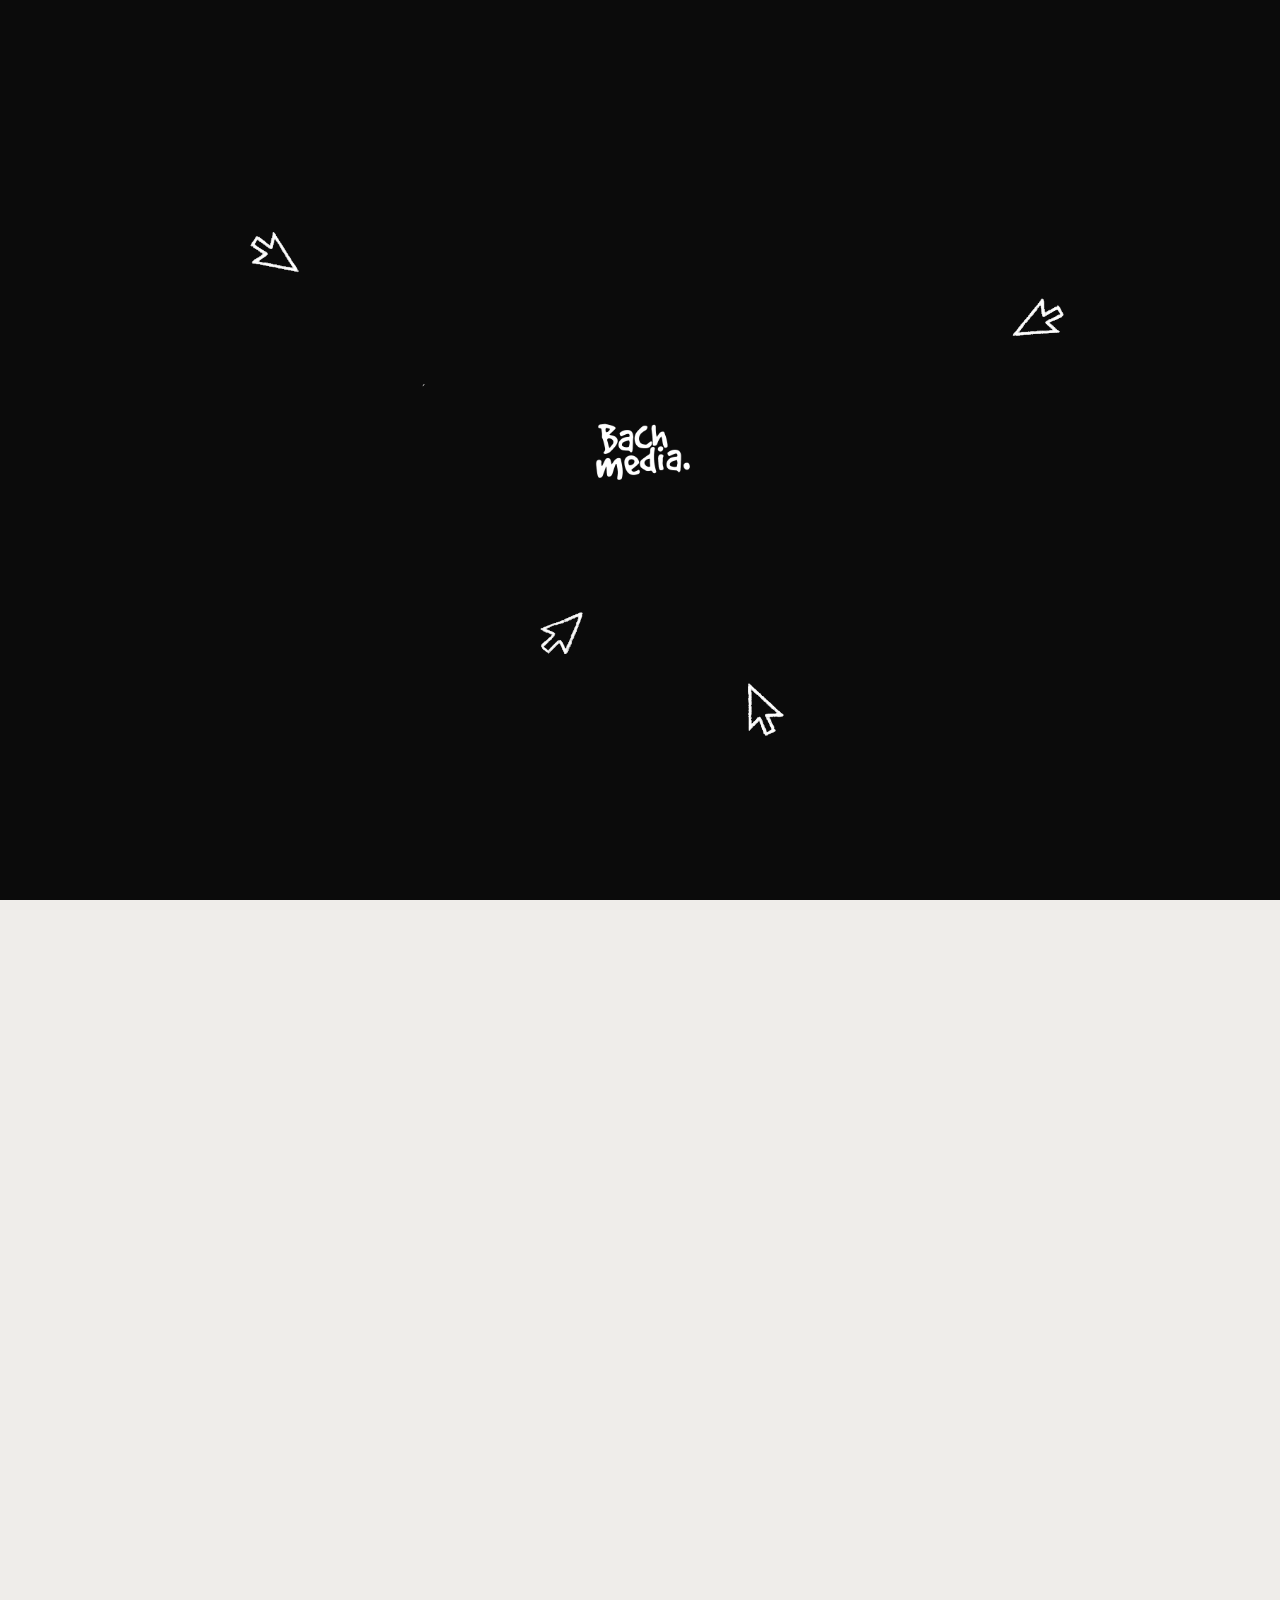
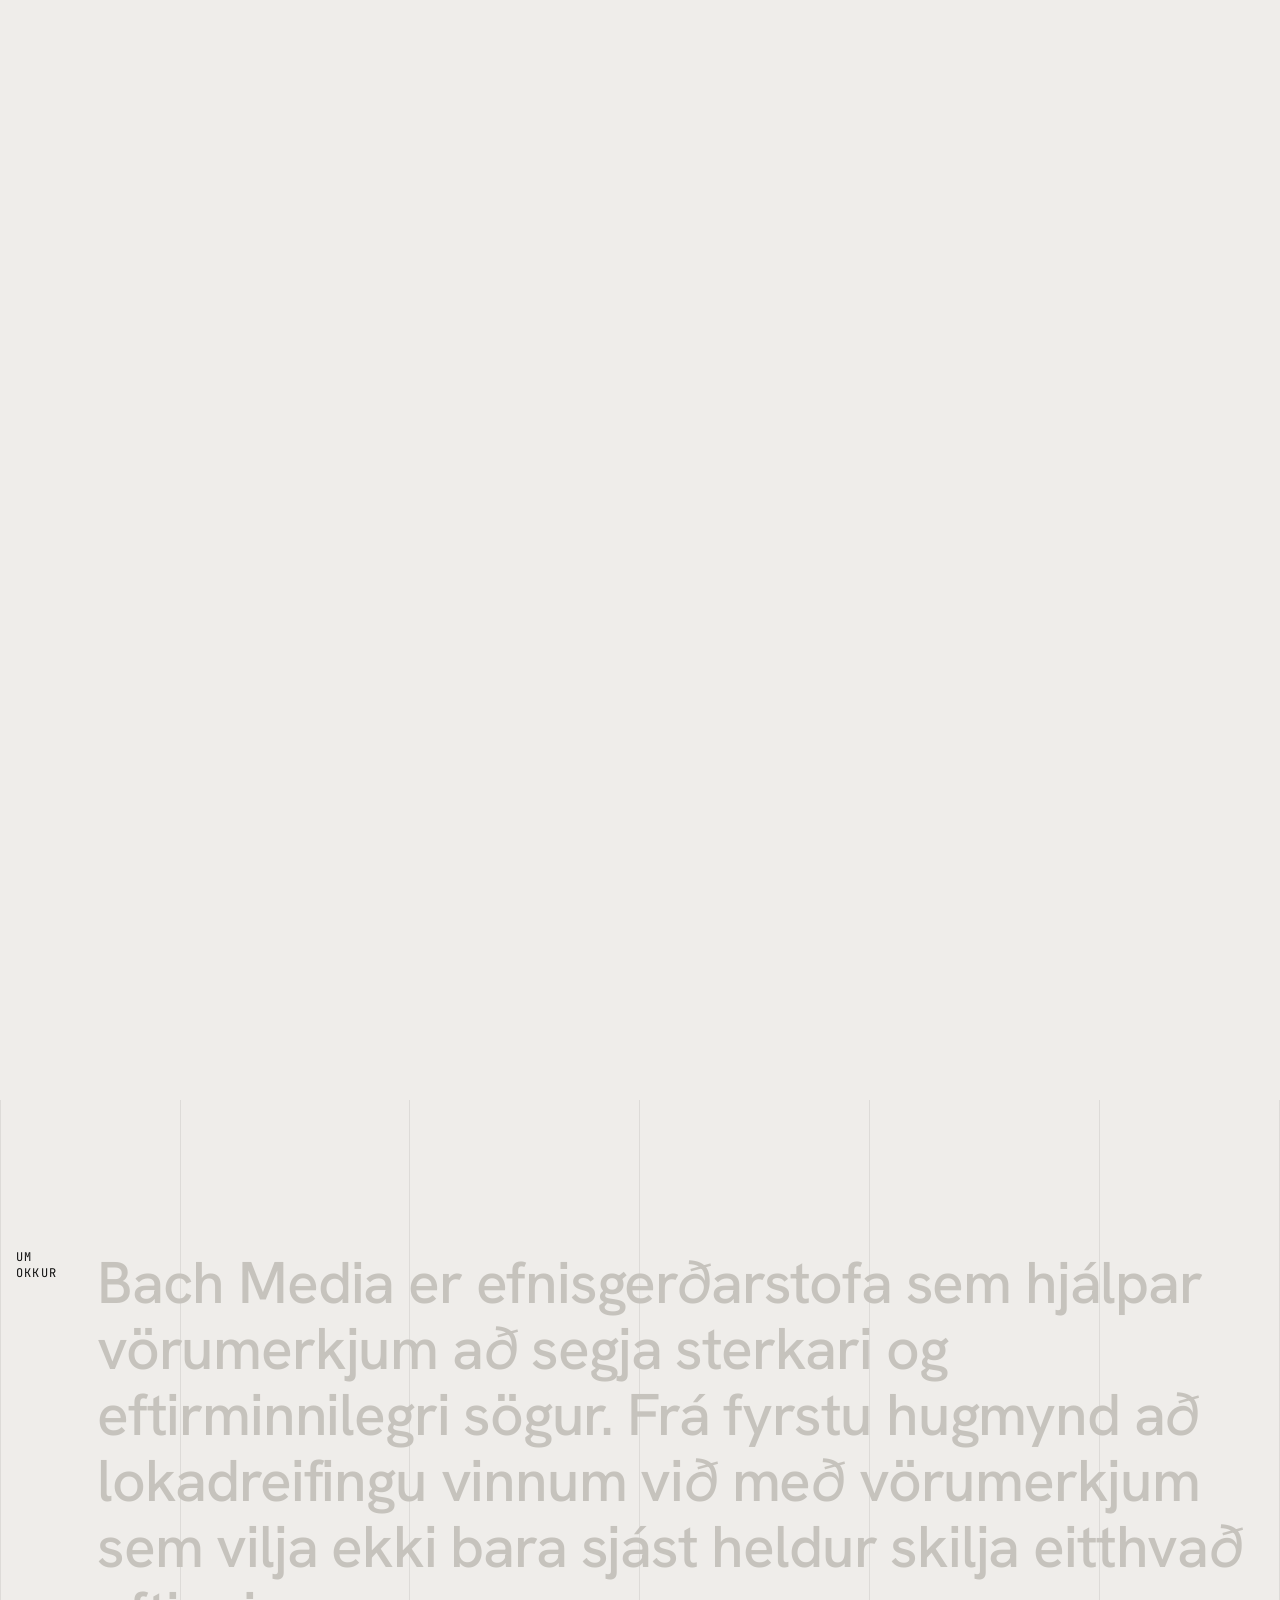
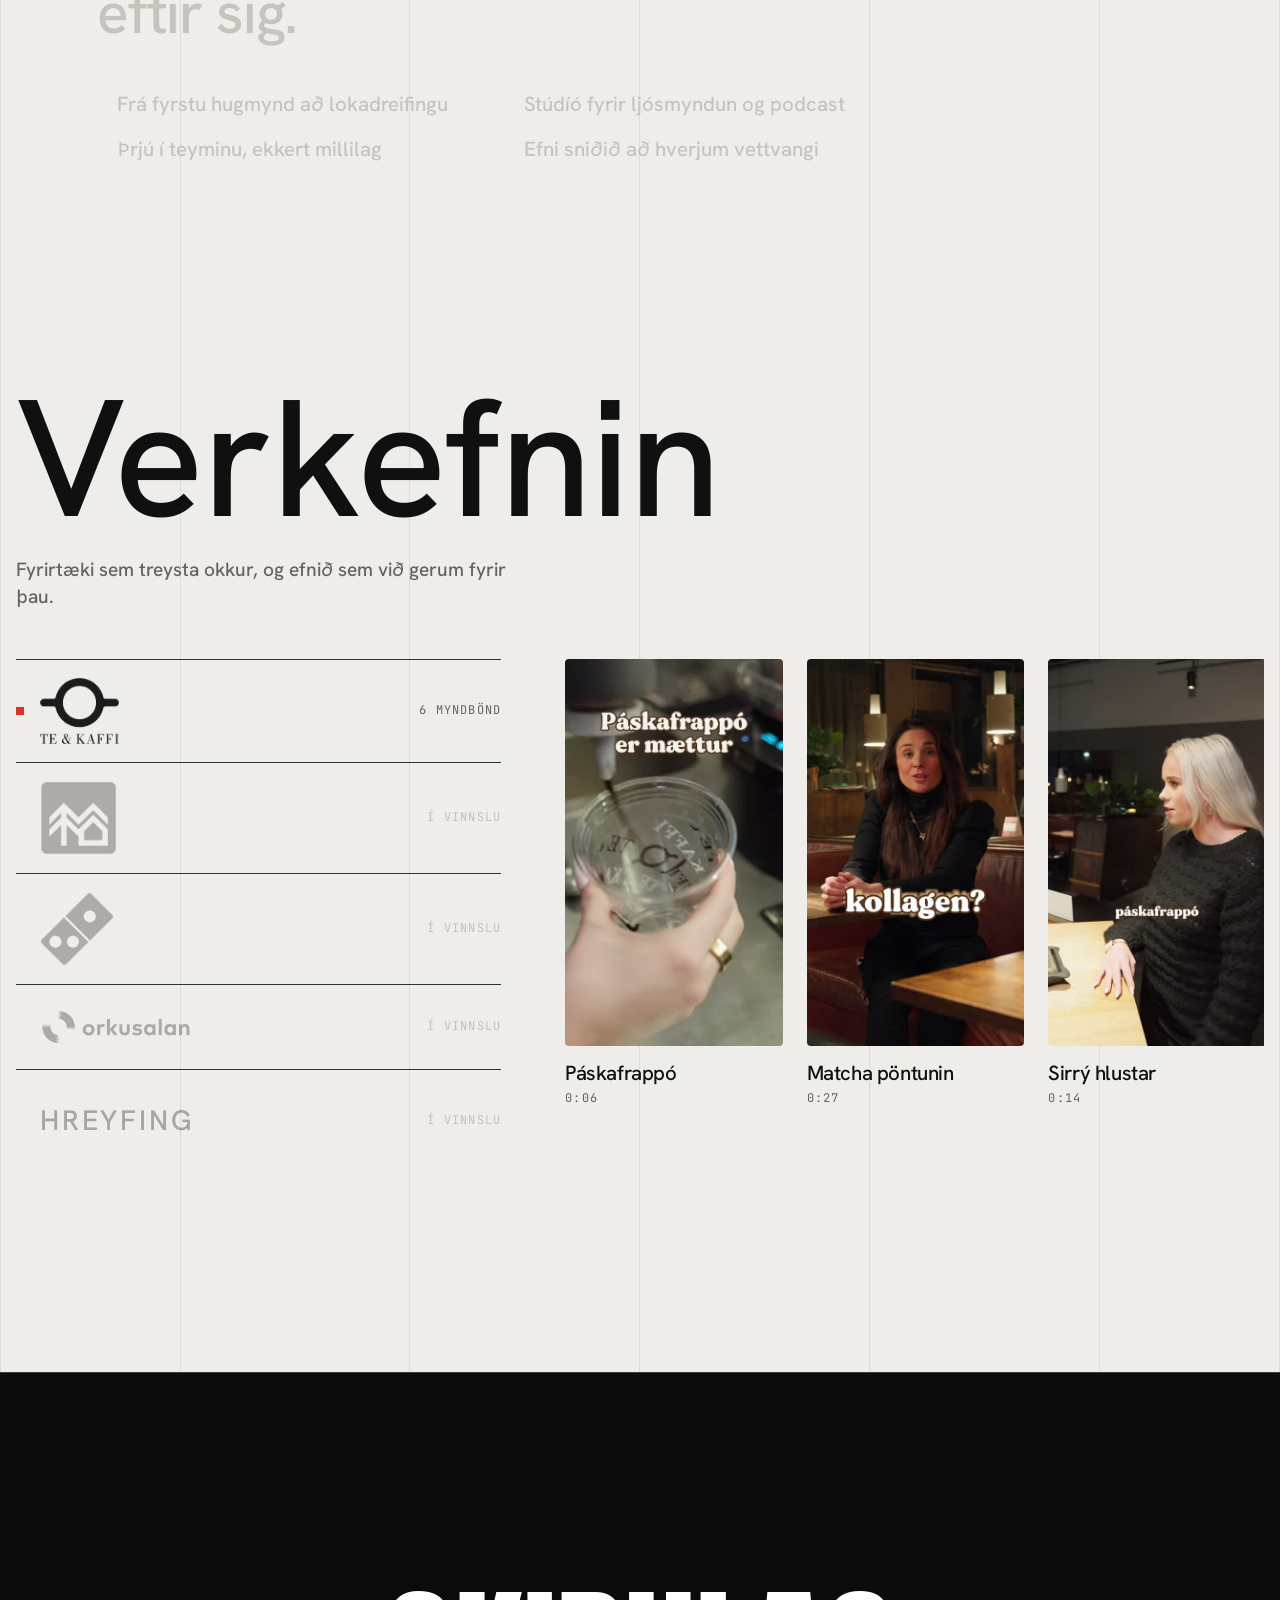
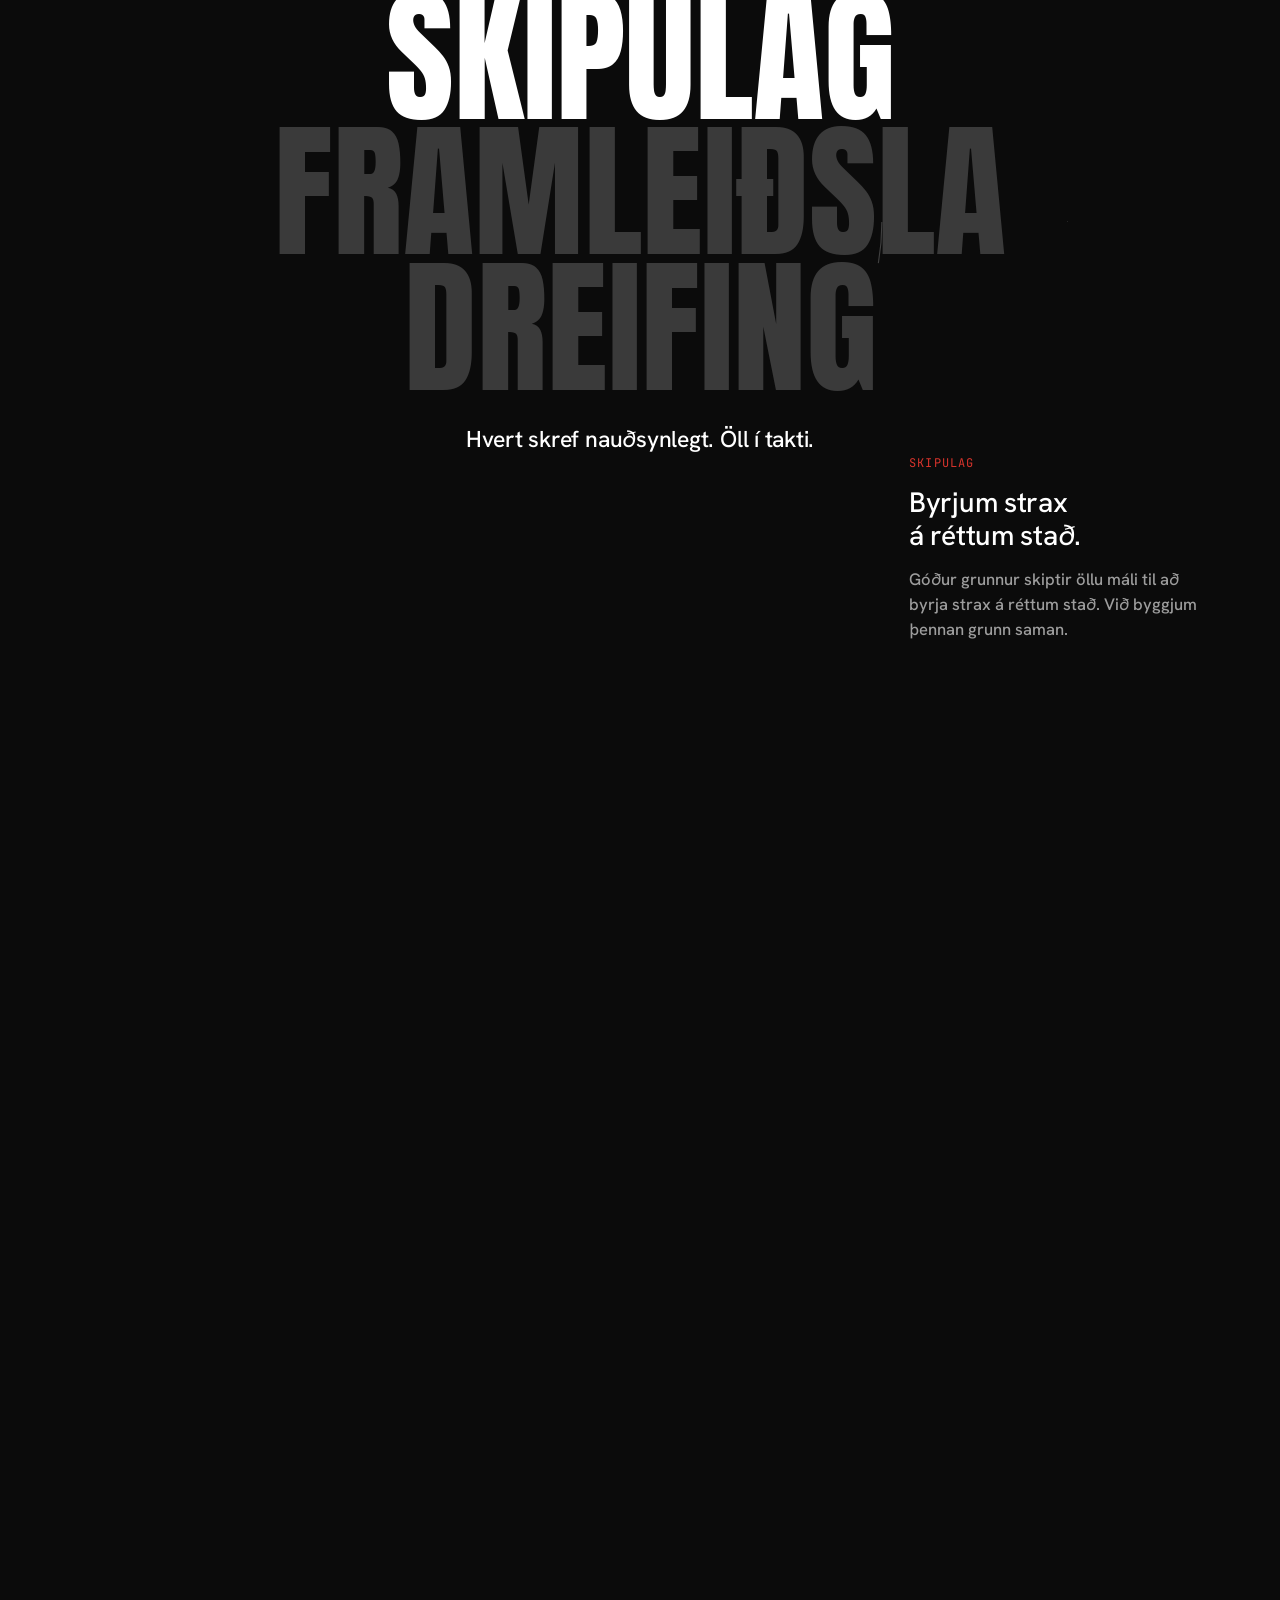
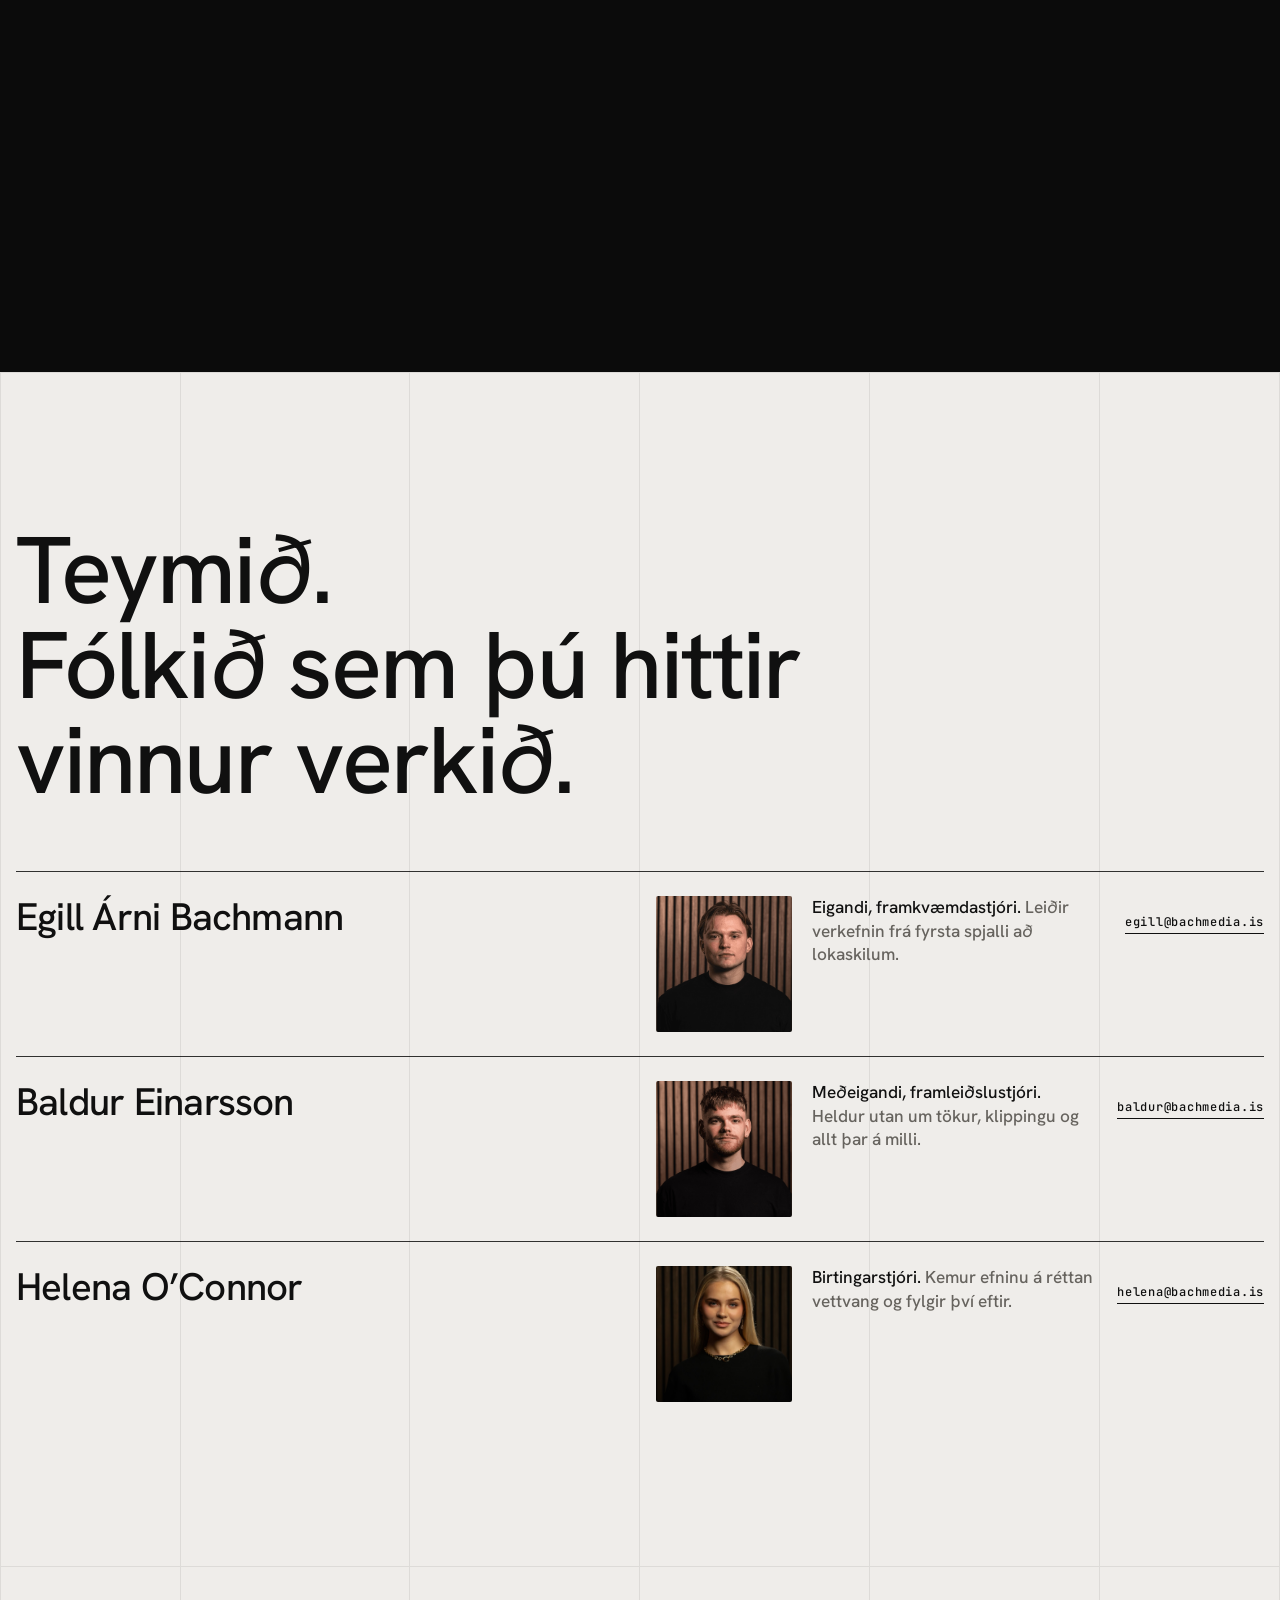
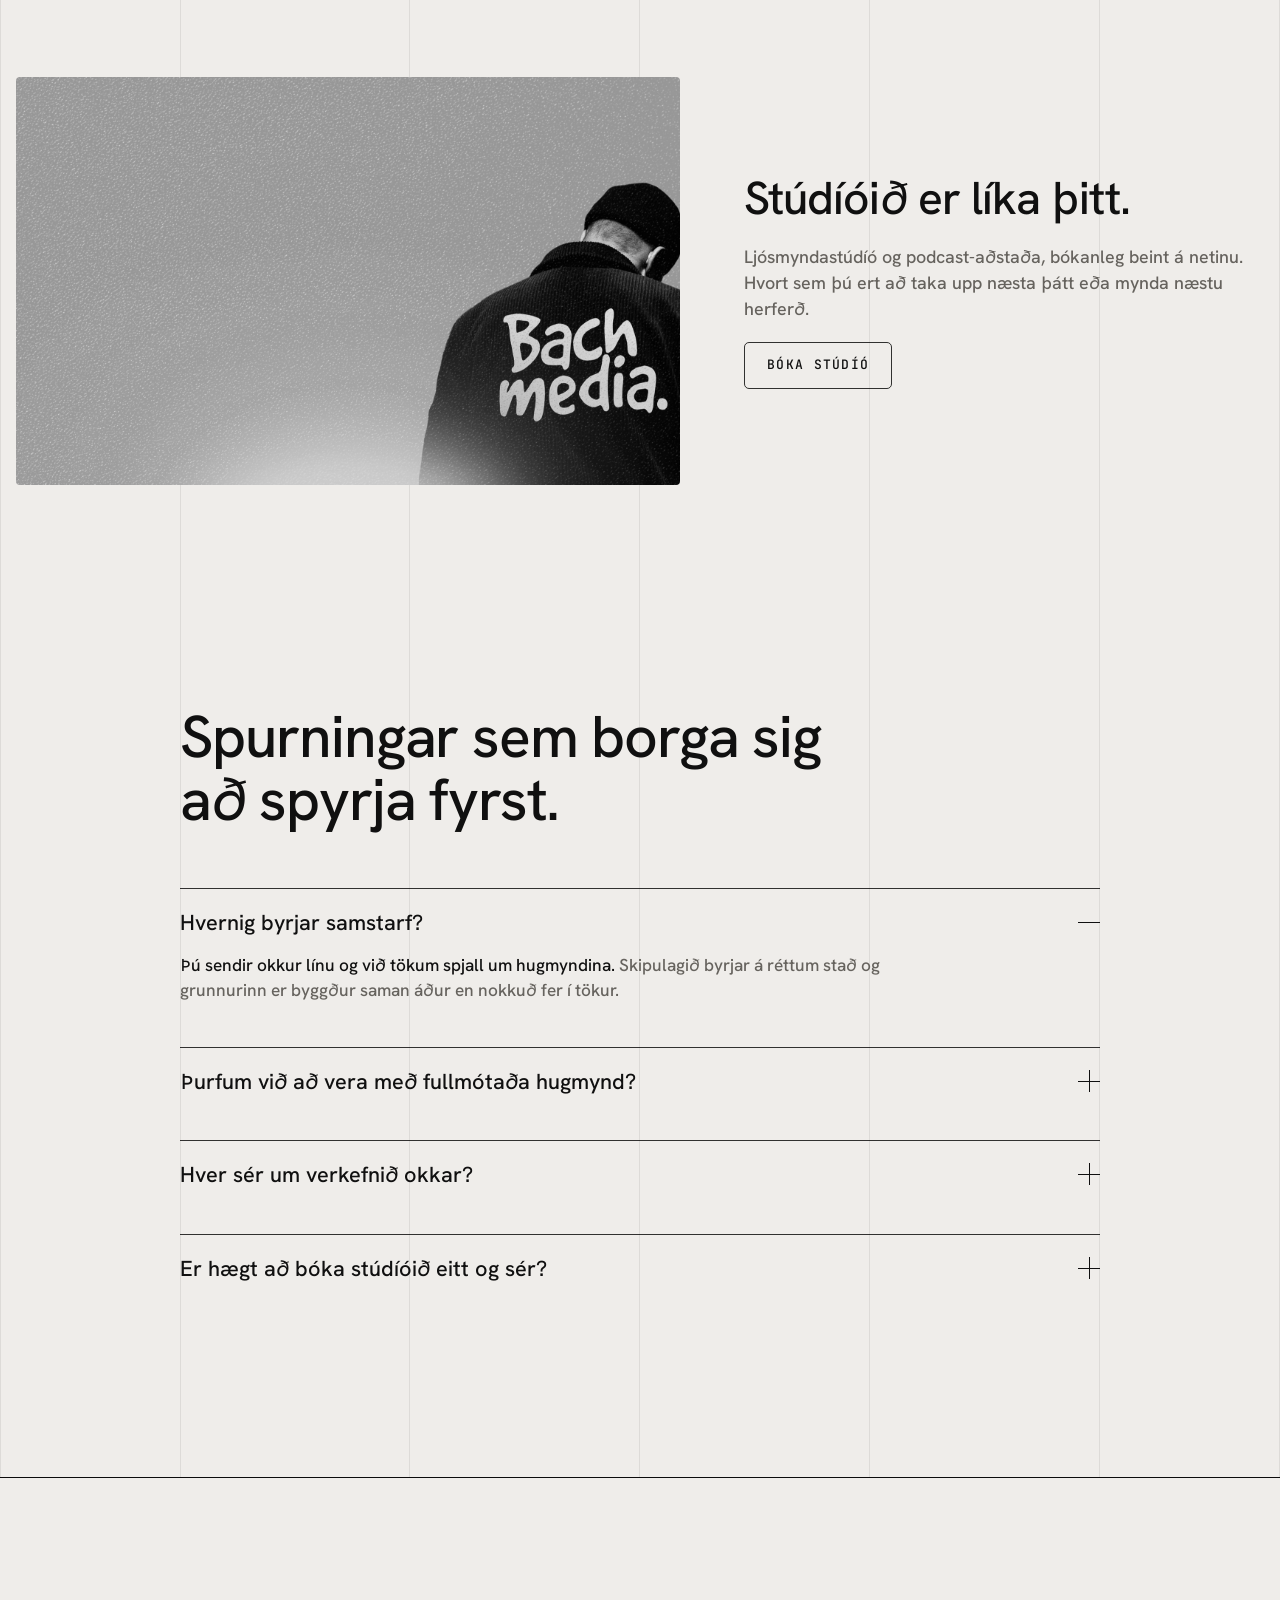
<file: index.html>
<!doctype html>
<html lang="is">
<head>
<meta charset="utf-8">
<meta name="viewport" content="width=device-width, initial-scale=1, viewport-fit=cover">
<title>Bach Media, efnisgerðarstofa</title>
<meta name="description" content="Bach Media er efnisgerðarstofa sem hjálpar vörumerkjum að segja sterkari og eftirminnilegri sögur. Skipulag, myndbandsframleiðsla og dreifing.">
<meta name="robots" content="noindex">
<meta name="theme-color" content="#0B0B0B">
<link rel="canonical" href="https://sindrimar02.github.io/bachmedia-preview/">

<!-- icons: the bare wordmark is white-on-transparent and vanishes in light UI,
     so every icon is the mark on brand black -->
<link rel="icon" type="image/png" sizes="32x32" href="assets/favicon-32.png">
<link rel="icon" type="image/png" sizes="512x512" href="assets/icon-512.png">
<link rel="apple-touch-icon" href="assets/apple-touch-icon.png">

<!-- share card: without an absolute og:image, iMessage scrapes the first image
     on the page (it was picking a client logo) -->
<meta property="og:type" content="website">
<meta property="og:site_name" content="Bach Media">
<meta property="og:locale" content="is_IS">
<meta property="og:title" content="Bach Media, efnisgerðarstofa">
<meta property="og:description" content="Myndbönd sem fær fólk til að stoppa. Skipulag, myndbandsframleiðsla og dreifing.">
<meta property="og:url" content="https://sindrimar02.github.io/bachmedia-preview/">
<meta property="og:image" content="https://sindrimar02.github.io/bachmedia-preview/assets/share.jpg">
<meta property="og:image:width" content="1200">
<meta property="og:image:height" content="630">
<meta property="og:image:alt" content="Bach Media">
<meta name="twitter:card" content="summary_large_image">
<meta name="twitter:title" content="Bach Media, efnisgerðarstofa">
<meta name="twitter:description" content="Myndbönd sem fær fólk til að stoppa.">
<meta name="twitter:image" content="https://sindrimar02.github.io/bachmedia-preview/assets/share.jpg">
<link rel="preload" href="fonts/hanken-grotesk-v12-latin_latin-ext-500.woff2" as="font" type="font/woff2" crossorigin>
<link rel="preload" href="fonts/anton-v27-latin_latin-ext-regular.woff2" as="font" type="font/woff2" crossorigin>
<link rel="preload" href="fonts/jetbrains-mono-v24-latin_latin-ext-regular.woff2" as="font" type="font/woff2" crossorigin>
<link rel="preload" href="assets/loader.gif" as="image">
<link rel="preload" href="assets/wordmark.png" as="image">
<link rel="stylesheet" href="styles.css">
</head>
<body>

<div id="cursor" aria-hidden="true"></div>

<!-- ===== GATE: their own loading screen, kept as-is (black + chalk CLIC gif
     + wordmark); click splits it open into the page ===== -->
<div id="gate" role="button" tabindex="0" aria-label="Smelltu til að opna síðuna">
  <div class="gate__half gate__half--top"></div>
  <div class="gate__half gate__half--bottom"></div>
  <div class="gate__center">
    <img class="gate__gif" src="assets/loader.gif" alt="" aria-hidden="true">
    <img class="gate__mark" src="assets/wordmark.png" alt="Bach media.">
  </div>
</div>

<!-- ===== NAV PILL ===== -->
<div id="navwrap" aria-hidden="true">
  <div id="navpill">
    <nav class="nav-desktop" aria-label="Aðalvalmynd">
      <ul class="nav-left">
        <li><a href="#verkefni" data-anchor><span class="roll"><i>VERKEFNI</i><i aria-hidden="true">VERKEFNI</i></span></a></li>
        <li><a href="#thjonustan" data-anchor><span class="roll"><i>ÞJÓNUSTAN</i><i aria-hidden="true">ÞJÓNUSTAN</i></span></a></li>
      </ul>
      <a class="nav-logo" href="#top" data-anchor aria-label="Bach Media, efst á síðu">
        <img src="assets/wordmark.png" alt="Bach media.">
      </a>
      <ul class="nav-right">
        <li><a href="#teymid" data-anchor><span class="roll"><i>TEYMIÐ</i><i aria-hidden="true">TEYMIÐ</i></span></a></li>
        <li><button type="button" id="nav-contact"><span class="roll"><i>HAFÐU SAMBAND</i><i aria-hidden="true">HAFÐU SAMBAND</i></span></button></li>
      </ul>
    </nav>
    <div class="nav-mobile">
      <div class="nav-mobile__row">
        <button type="button" id="burger" aria-label="Opna valmynd" aria-expanded="false">
          <span></span><span></span>
        </button>
        <a class="nav-logo" href="#top" data-anchor aria-label="Bach Media, efst á síðu">
          <img src="assets/wordmark.png" alt="Bach media.">
        </a>
        <button type="button" id="nav-contact-m">SAMBAND</button>
      </div>
      <div id="nav-menu">
        <ul>
          <li><a href="#manifesto" data-anchor>Um okkur</a></li>
          <li><a href="#verkefni" data-anchor>Verkefni</a></li>
          <li><a href="#thjonustan" data-anchor>Þjónustan</a></li>
          <li><a href="#teymid" data-anchor>Teymið</a></li>
          <li><a href="https://boka.bachmedia.is/" target="_blank" rel="noopener">Bóka stúdíó</a></li>
        </ul>
      </div>
    </div>
  </div>
</div>

<main id="page">

  <!-- ===== HERO: 300vh pin, headline drop, floating wordmark, corner-grow showreel ===== -->
  <section id="hero" aria-label="Bach Media">
    <div class="hero__stage">
      <div class="guides" aria-hidden="true"><div class="guides__frame"><div class="guides__cols"><i></i><i></i><i></i><i></i></div></div></div>

      <div class="hero__headline" id="hero-headline">
        <h1>Myndbönd sem fær fólk til&nbsp;að&nbsp;stoppa.</h1>
      </div>

      <div class="hero__mark" id="hero-mark" aria-hidden="true">
        <img src="assets/wordmark.png" alt="">
      </div>

      <div class="hero__copy" id="hero-copy">
        <p>Við sérhæfum okkur í framleiðslu á myndböndum og stafrænu efni fyrir fyrirtæki sem vilja sjást.</p>
        <button type="button" class="btn btn--red" id="hero-cta">HAFÐU SAMBAND</button>
      </div>

      <div class="hero__rec label-mono" id="hero-rec" aria-hidden="true">
        <i class="hero__rec-dot"></i>REC <span id="rec-time">00:00:00</span>
      </div>

      <div class="hero__reel" id="hero-reel">
        <video id="reel-preview" src="assets/reel.mp4" poster="assets/reel-poster.jpg" muted loop playsinline autoplay preload="metadata" aria-label="Sýnishorn úr efni Bach Media"></video>
      </div>
    </div>
  </section>

  <!-- mobile-only reel card (the pin is desktop-only). No play chip: the video
       plays itself. Tap enlarges, the corner button toggles sound. -->
  <section class="m-reel" aria-label="Sýnishorn">
    <div class="m-reel__card">
      <video id="m-reel-video" src="assets/reel.mp4" poster="assets/reel-poster.jpg" muted loop playsinline autoplay preload="metadata" data-lazyplay aria-label="Sýnishorn úr efni Bach Media"></video>
      <button type="button" class="m-reel__open" id="reel-open-m" aria-label="Stækka myndbandið"></button>
      <button type="button" class="sound-btn" id="m-reel-sound" aria-pressed="false" aria-label="Kveikja á hljóði">
        <!-- Tabler Icons (MIT): volume-off / volume -->
        <svg class="ico ico--off" viewBox="0 0 24 24" fill="none" stroke="currentColor" stroke-width="2" stroke-linecap="round" stroke-linejoin="round" aria-hidden="true">
          <path d="M6 15H4a1 1 0 0 1-1-1v-4a1 1 0 0 1 1-1h2l3.5-4.5a.8.8 0 0 1 1.5.5v14a.8.8 0 0 1-1.5.5L6 15"/>
          <path d="M16 10l4 4m0-4l-4 4"/>
        </svg>
        <svg class="ico ico--on" viewBox="0 0 24 24" fill="none" stroke="currentColor" stroke-width="2" stroke-linecap="round" stroke-linejoin="round" aria-hidden="true">
          <path d="M6 15H4a1 1 0 0 1-1-1v-4a1 1 0 0 1 1-1h2l3.5-4.5a.8.8 0 0 1 1.5.5v14a.8.8 0 0 1-1.5.5L6 15"/>
          <path d="M15 8a5 5 0 0 1 0 8"/>
          <path d="M17.7 5a9 9 0 0 1 0 14"/>
        </svg>
      </button>
    </div>
  </section>

  <!-- ===== MANIFESTO: scroll word-fill ===== -->
  <section id="manifesto" aria-label="Um okkur">
    <div class="guides" aria-hidden="true"><div class="guides__frame"><div class="guides__cols"><i></i><i></i><i></i><i></i></div></div></div>
    <div class="wrap manifesto__grid">
      <span class="label-mono">UM OKKUR</span>
      <div class="manifesto__body">
        <p class="wordfill" id="wordfill-about">Bach Media er efnisgerðarstofa sem hjálpar vörumerkjum að segja sterkari og eftirminnilegri sögur. Frá fyrstu hugmynd að lokadreifingu vinnum við með vörumerkjum sem vilja ekki bara sjást heldur skilja eitthvað eftir sig.</p>
        <div class="manifesto__chips">
          <ul>
            <li><i class="sq" aria-hidden="true"></i><span data-chip>Frá fyrstu hugmynd að lokadreifingu</span></li>
            <li><i class="sq" aria-hidden="true"></i><span data-chip>Þrjú í teyminu, ekkert millilag</span></li>
          </ul>
          <ul>
            <li><i class="sq" aria-hidden="true"></i><span data-chip>Stúdíó fyrir ljósmyndun og podcast</span></li>
            <li><i class="sq" aria-hidden="true"></i><span data-chip>Efni sniðið að hverjum vettvangi</span></li>
          </ul>
        </div>
      </div>
    </div>
  </section>

  <!-- ===== VERKEFNIN: company selector rows + the chosen company's videos ===== -->
  <section id="verkefni" aria-label="Verkefnin">
    <div class="guides" aria-hidden="true"><div class="guides__frame"><div class="guides__cols"><i></i><i></i><i></i><i></i></div></div></div>
    <div class="wrap">
      <h2 class="work__title">Verkefnin</h2>
      <p class="work__lede">Fyrirtæki sem treysta okkur, og efnið sem við gerum fyrir þau.</p>
      <div class="work__body">
      <ul class="wsel" id="wsel">
        <li>
          <button type="button" class="wsel__row is-active" data-client="tekaffi" aria-pressed="true">
            <i class="sq" aria-hidden="true"></i>
            <img src="assets/logo-tekaffi.png" alt="Te &amp; Kaffi" width="1468" height="900">
            <span class="label-mono">6 MYNDBÖND</span>
          </button>
        </li>
        <li>
          <button type="button" class="wsel__row" data-client="hus" aria-pressed="false">
            <i class="sq" aria-hidden="true"></i>
            <img src="assets/logo-house.png" alt="Merki viðskiptavinar" width="300" height="225">
            <span class="label-mono">Í VINNSLU</span>
          </button>
        </li>
        <li>
          <button type="button" class="wsel__row" data-client="dominos" aria-pressed="false">
            <i class="sq" aria-hidden="true"></i>
            <img src="assets/logo-dominos.png" alt="Dominos" width="300" height="225">
            <span class="label-mono">Í VINNSLU</span>
          </button>
        </li>
        <li>
          <button type="button" class="wsel__row" data-client="orkusalan" aria-pressed="false">
            <i class="sq" aria-hidden="true"></i>
            <img src="assets/logo-orkusalan.png" alt="Orkusalan" width="300" height="225">
            <span class="label-mono">Í VINNSLU</span>
          </button>
        </li>
        <li>
          <button type="button" class="wsel__row" data-client="hreyfing" aria-pressed="false">
            <i class="sq" aria-hidden="true"></i>
            <span class="wsel__text">HREYFING</span>
            <span class="label-mono">Í VINNSLU</span>
          </button>
        </li>
      </ul>

      <div class="wstrip" id="wstrip">
        <div class="wstrip__track" id="wstrip-videos">
          <article class="work__card">
            <button type="button" data-video="01" aria-label="Spila Páskafrappó">
              <video src="assets/work-01.mp4" poster="assets/work-01.jpg" muted loop playsinline autoplay preload="metadata" data-lazyplay aria-hidden="true"></video>
            </button>
            <h3>Páskafrappó</h3>
            <span class="label-mono">0:06</span>
          </article>
          <article class="work__card">
            <button type="button" data-video="02" aria-label="Spila Matcha pöntunin">
              <video src="assets/work-02.mp4" poster="assets/work-02.jpg" muted loop playsinline autoplay preload="metadata" data-lazyplay aria-hidden="true"></video>
            </button>
            <h3>Matcha pöntunin</h3>
            <span class="label-mono">0:27</span>
          </article>
          <article class="work__card">
            <button type="button" data-video="03" aria-label="Spila Sirrý hlustar">
              <video src="assets/work-03.mp4" poster="assets/work-03.jpg" muted loop playsinline autoplay preload="metadata" data-lazyplay aria-hidden="true"></video>
            </button>
            <h3>Sirrý hlustar</h3>
            <span class="label-mono">0:14</span>
          </article>
          <article class="work__card">
            <button type="button" data-video="04" aria-label="Spila Eftirrétturinn">
              <video src="assets/work-04.mp4" poster="assets/work-04.jpg" muted loop playsinline autoplay preload="metadata" data-lazyplay aria-hidden="true"></video>
            </button>
            <h3>Eftirrétturinn</h3>
            <span class="label-mono">0:25</span>
          </article>
          <article class="work__card">
            <button type="button" data-video="05" aria-label="Spila Kakó matcha">
              <video src="assets/work-05.mp4" poster="assets/work-05.jpg" muted loop playsinline autoplay preload="metadata" data-lazyplay aria-hidden="true"></video>
            </button>
            <h3>Kakó matcha</h3>
            <span class="label-mono">0:56</span>
          </article>
          <article class="work__card">
            <button type="button" data-video="06" aria-label="Spila Helena á vaktinni">
              <video src="assets/work-06.mp4" poster="assets/work-06.jpg" muted loop playsinline autoplay preload="metadata" data-lazyplay aria-hidden="true"></video>
            </button>
            <h3>Helena á vaktinni</h3>
            <span class="label-mono">0:22</span>
          </article>
        </div>
        <div class="wstrip__empty" id="wstrip-empty" hidden>
          <div class="wstrip__ghost" aria-hidden="true"></div>
          <div class="wstrip__ghost" aria-hidden="true"></div>
          <p class="label-mono">EFNIÐ ÞEIRRA BIRTIST HÉR</p>
        </div>
      </div>
      </div>
    </div>
  </section>

  <!-- ===== STAGE: 600vh black chant, their three services ===== -->
  <section id="thjonustan" aria-label="Þjónustan">
    <h2 class="sr-only">Þjónustan: skipulag, myndbandsframleiðsla og dreifing</h2>

    <!-- mobile static twin -->
    <div class="stage-m">
      <div class="stage-m__rule"></div>
      <div class="stage-m__chant">
        <span>SKIPULAG</span>
        <span>FRAMLEIÐSLA</span>
        <span>DREIFING</span>
      </div>
      <p class="stage-m__line">Hvert skref nauðsynlegt. Öll í&nbsp;takti.</p>
      <div class="stage-m__cards">
        <article>
          <span class="label-mono label-mono--red">SKIPULAG</span>
          <h3>Byrjum strax á réttum stað.</h3>
          <p>Góður grunnur skiptir öllu máli til að byrja strax á réttum stað. Við byggjum þennan grunn saman.</p>
        </article>
        <article>
          <span class="label-mono label-mono--red">MYNDBANDSFRAMLEIÐSLA</span>
          <h3>Frá handriti til skjás.</h3>
          <p>Við sjáum um allt myndbandssköpunarferlið af nákvæmni og umhyggju.</p>
        </article>
        <article>
          <span class="label-mono label-mono--red">DREIFING</span>
          <h3>Efnið á réttan vettvang.</h3>
          <p>Við ýtum efni á rétta vettvang, greinum frammistöðu og betrumbætum fyrir sýnileika.</p>
        </article>
      </div>
      <p class="stage-m__finale">Við vinnum með vörumerkjum sem vilja ekki bara sjást heldur skilja eitthvað eftir sig.</p>
    </div>

    <!-- desktop pinned stage -->
    <div class="stage-d" id="stage">
      <div class="stage__sticky">
        <div class="stage__rule" aria-hidden="true"></div>
        <svg class="stage__cross" viewBox="0 0 1440 800" preserveAspectRatio="xMidYMid slice" aria-hidden="true">
          <circle cx="720" cy="400" r="215" pathLength="1"/>
          <circle cx="720" cy="400" r="380" pathLength="1"/>
          <line x1="20" y1="400" x2="1420" y2="400" pathLength="1"/>
          <line x1="720" y1="14" x2="720" y2="786" pathLength="1"/>
        </svg>
        <div class="stage__chant" id="chant" aria-hidden="true">
          <span data-word="0">SKIPULAG</span>
          <span data-word="1">FRAMLEIÐSLA</span>
          <span data-word="2">DREIFING</span>
          <p class="stage__tag" id="chant-tag">Hvert skref nauðsynlegt. Öll í&nbsp;takti.</p>
        </div>
        <article class="stage__card" data-card="0">
          <span class="label-mono label-mono--red">SKIPULAG</span>
          <h3>Byrjum strax á réttum stað.</h3>
          <p>Góður grunnur skiptir öllu máli til að byrja strax á réttum stað. Við byggjum þennan grunn saman.</p>
        </article>
        <article class="stage__card stage__card--left" data-card="1">
          <span class="label-mono label-mono--red">MYNDBANDSFRAMLEIÐSLA</span>
          <h3>Frá handriti til skjás.</h3>
          <p>Við sjáum um allt myndbandssköpunarferlið af nákvæmni og umhyggju.</p>
        </article>
        <article class="stage__card" data-card="2">
          <span class="label-mono label-mono--red">DREIFING</span>
          <h3>Efnið á réttan vettvang.</h3>
          <p>Við ýtum efni á rétta vettvang, greinum frammistöðu og betrumbætum fyrir sýnileika.</p>
        </article>
        <div class="stage__finale" id="stage-finale">
          <p id="wordfill-finale">Við vinnum með vörumerkjum sem vilja ekki bara sjást heldur skilja eitthvað eftir sig.</p>
        </div>
      </div>
    </div>
  </section>

  <!-- ===== TEYMID: proof table with their real people ===== -->
  <section id="teymid" aria-label="Teymið">
    <div class="guides" aria-hidden="true"><div class="guides__frame"><div class="guides__cols"><i></i><i></i><i></i><i></i></div></div></div>
    <div class="wrap">
      <h2 class="proof__title">Teymið.<br>Fólkið sem þú hittir<br>vinnur verkið.</h2>
      <ul class="proof__rows">
        <li>
          <span class="proof__claim">Egill Árni Bachmann</span>
          <div class="proof__detail">
            <img src="assets/egill.jpg" alt="Egill Árni Bachmann" loading="lazy" width="136" height="136">
            <p><span>Eigandi, framkvæmdastjóri.</span> <span class="muted">Leiðir verkefnin frá fyrsta spjalli að lokaskilum.</span></p>
            <a class="proof__mail" href="mailto:egill@bachmedia.is"><span>egill@bachmedia.is</span></a>
          </div>
        </li>
        <li>
          <span class="proof__claim">Baldur Einarsson</span>
          <div class="proof__detail">
            <img src="assets/baldur.jpg" alt="Baldur Einarsson" loading="lazy" width="136" height="136">
            <p><span>Meðeigandi, framleiðslustjóri.</span> <span class="muted">Heldur utan um tökur, klippingu og allt þar á milli.</span></p>
            <a class="proof__mail" href="mailto:baldur@bachmedia.is"><span>baldur@bachmedia.is</span></a>
          </div>
        </li>
        <li>
          <span class="proof__claim">Helena O’Connor</span>
          <div class="proof__detail">
            <img src="assets/helena.jpg" alt="Helena O’Connor" loading="lazy" width="136" height="136">
            <p><span>Birtingarstjóri.</span> <span class="muted">Kemur efninu á réttan vettvang og fylgir því eftir.</span></p>
            <a class="proof__mail" href="mailto:helena@bachmedia.is"><span>helena@bachmedia.is</span></a>
          </div>
        </li>
      </ul>
    </div>
  </section>

  <!-- ===== STUDIO strip ===== -->
  <section id="studio" aria-label="Stúdíó">
    <div class="guides" aria-hidden="true"><div class="guides__frame"><div class="guides__cols"><i></i><i></i><i></i><i></i></div></div></div>
    <div class="wrap studio__grid">
      <div class="studio__media">
        <img src="assets/still.jpg" alt="Bach Media, svarthvít mynd af jakka með merki stofunnar" loading="lazy">
      </div>
      <div class="studio__body">
        <h2>Stúdíóið er líka þitt.</h2>
        <p>Ljósmyndastúdíó og podcast-aðstaða, bókanleg beint á netinu. Hvort sem þú ert að taka upp næsta þátt eða mynda næstu herferð.</p>
        <a class="btn btn--ghost" href="https://boka.bachmedia.is/" target="_blank" rel="noopener">BÓKA STÚDÍÓ</a>
      </div>
    </div>
  </section>

  <!-- ===== FAQ ===== -->
  <section id="faq" aria-label="Spurningar">
    <div class="guides" aria-hidden="true"><div class="guides__frame"><div class="guides__cols"><i></i><i></i><i></i><i></i></div></div></div>
    <div class="wrap faq__wrap">
      <h2>Spurningar sem borga sig<br>að spyrja fyrst.</h2>
      <ul class="faq__list">
        <li>
          <button type="button" class="faq__q" aria-expanded="true">
            <h3>Hvernig byrjar samstarf?</h3>
            <span class="faq__icon" aria-hidden="true"></span>
          </button>
          <div class="faq__a" hidden>
            <p><span>Þú sendir okkur línu og við tökum spjall um hugmyndina.</span> <span class="muted">Skipulagið byrjar á réttum stað og grunnurinn er byggður saman áður en nokkuð fer í tökur.</span></p>
          </div>
        </li>
        <li>
          <button type="button" class="faq__q" aria-expanded="false">
            <h3>Þurfum við að vera með fullmótaða hugmynd?</h3>
            <span class="faq__icon" aria-hidden="true"></span>
          </button>
          <div class="faq__a" hidden>
            <p><span>Nei, hugmynd á frumstigi er fínn upphafspunktur.</span> <span class="muted">Við vinnum ferlið með ykkur, frá fyrstu hugmynd að lokadreifingu.</span></p>
          </div>
        </li>
        <li>
          <button type="button" class="faq__q" aria-expanded="false">
            <h3>Hver sér um verkefnið okkar?</h3>
            <span class="faq__icon" aria-hidden="true"></span>
          </button>
          <div class="faq__a" hidden>
            <p><span>Fólkið sem þú hittir er fólkið sem vinnur verkið.</span> <span class="muted">Egill, Baldur og Helena, ekkert millilag og engin yfirfærsla á annað teymi.</span></p>
          </div>
        </li>
        <li>
          <button type="button" class="faq__q" aria-expanded="false">
            <h3>Er hægt að bóka stúdíóið eitt og sér?</h3>
            <span class="faq__icon" aria-hidden="true"></span>
          </button>
          <div class="faq__a" hidden>
            <p><span>Já.</span> <span class="muted">Ljósmyndastúdíóið og podcast-aðstaðan eru bókanleg beint á boka.bachmedia.is.</span></p>
          </div>
        </li>
      </ul>
    </div>
  </section>

</main>

<!-- ===== FOOTER: black fixed reveal ===== -->
<footer id="contact" aria-label="Hafðu samband">
  <div class="wrap footer__top">
    <img class="footer__mark-sm" src="assets/wordmark.png" alt="" aria-hidden="true">
    <div class="footer__body">
      <h2>Vertu eftirminnileg.</h2>
      <p>Hvort sem þú ert að bóka stúdíó, taka upp podcast eða skipuleggja næstu herferð, þá er næsta skref að senda okkur línu.</p>
      <button type="button" class="btn btn--red" id="footer-cta">HAFÐU SAMBAND</button>
    </div>
  </div>
  <div class="footer__giant">
    <img src="assets/wordmark.png" alt="Bach media.">
  </div>
  <div class="wrap footer__legal">
    <span class="label-mono">© 2026 Bach Media · Bachmedia@bachmedia.is</span>
    <span class="label-mono footer__proto">Frumgerð, hönnunartillaga SNDR</span>
  </div>
</footer>

<!-- ===== CONTACT MODAL ===== -->
<div id="contact-modal" role="dialog" aria-modal="true" aria-label="Hafðu samband" hidden>
  <button type="button" class="modal-close" id="contact-close" aria-label="Loka">
    <svg width="20" height="20" viewBox="0 0 20 20" fill="none" aria-hidden="true"><path d="M1.5 1.5L18.5 18.5M18.5 1.5L1.5 18.5" stroke="currentColor" stroke-width="1.5" stroke-linecap="round"/></svg>
  </button>
  <div class="cmodal__scroll">
    <div class="wrap cmodal__inner">
      <div class="cmodal__head">
        <img src="assets/wordmark.png" alt="" aria-hidden="true" class="cmodal__mark">
        <h2>Segðu okkur frá verkefninu.</h2>
      </div>
      <form id="contact-form">
        <div class="cmodal__grid">
          <div class="field">
            <label for="f-name">Nafn*</label>
            <input id="f-name" name="name" type="text" placeholder="Nafn" required autocomplete="name">
          </div>
          <div class="field">
            <label for="f-email">Vefpóstur*</label>
            <input id="f-email" name="email" type="email" placeholder="netfang@fyrirtaeki.is" required autocomplete="email">
          </div>
          <div class="field">
            <label for="f-phone">Símanúmer</label>
            <input id="f-phone" name="phone" type="tel" placeholder="Símanúmer" autocomplete="tel">
          </div>
          <div class="field">
            <label for="f-service">Hvernig getum við hjálpað?*</label>
            <select id="f-service" name="service" required>
              <option value="" disabled selected>Veldu þjónustu</option>
              <option>Myndbandsframleiðsla</option>
              <option>Ljósmyndastúdíó</option>
              <option>Podcast-stúdíó</option>
              <option>Annað</option>
            </select>
          </div>
          <div class="field field--full">
            <label for="f-msg">Segðu okkur frá verkefninu*</label>
            <textarea id="f-msg" name="message" rows="7" placeholder="Skrifaðu nokkrar línur…" required></textarea>
          </div>
        </div>
        <p class="cmodal__note muted">Þegar þú sendir opnast tölvupóstur á Bachmedia@bachmedia.is með upplýsingunum útfylltum.</p>
        <div class="cmodal__actions">
          <button type="submit" class="btn btn--red">SENDA</button>
        </div>
      </form>
    </div>
  </div>
</div>

<!-- ===== SHOWREEL MODAL ===== -->
<div id="reel-modal" role="dialog" aria-modal="true" aria-label="Sýnishorn" hidden>
  <button type="button" class="modal-close modal-close--light" id="reel-close" aria-label="Loka">
    <svg width="20" height="20" viewBox="0 0 20 20" fill="none" aria-hidden="true"><path d="M1.5 1.5L18.5 18.5M18.5 1.5L1.5 18.5" stroke="currentColor" stroke-width="1.5" stroke-linecap="round"/></svg>
  </button>
  <div class="reel-modal__panel">
    <video id="reel-full" src="assets/reel.mp4" controls playsinline preload="none"></video>
  </div>
</div>

<script src="app.js"></script>
</body>
</html>
</file>
<file: styles.css>
/* ==========================================================================
   Bach Media, efnisgerðarstofa. Brikken-system transplant, Bach tokens.
   Paper #EFEDEA · ink #101010 · REC red #D8342C · chalk loader kept verbatim.
   Type: Hanken Grotesk 500 only (size = hierarchy) · JetBrains Mono labels ·
   Anton for the chant.
   ========================================================================== */

@font-face{
  font-family:"Hanken Grotesk";
  src:url("fonts/hanken-grotesk-v12-latin_latin-ext-500.woff2") format("woff2");
  font-weight:500;font-style:normal;font-display:swap;
}
@font-face{
  font-family:"JetBrains Mono";
  src:url("fonts/jetbrains-mono-v24-latin_latin-ext-regular.woff2") format("woff2");
  font-weight:400;font-style:normal;font-display:swap;
}
@font-face{
  font-family:"JetBrains Mono";
  src:url("fonts/jetbrains-mono-v24-latin_latin-ext-500.woff2") format("woff2");
  font-weight:500;font-style:normal;font-display:swap;
}
@font-face{
  font-family:"Anton";
  src:url("fonts/anton-v27-latin_latin-ext-regular.woff2") format("woff2");
  font-weight:400;font-style:normal;font-display:swap;
}

:root{
  --paper:#EFEDEA;
  --ink:#101010;
  --black:#0B0B0B;
  --red:#D8342C;
  --red-dark:#B9251E;
  --muted:#66635E;
  --grey-word:#C6C3BD;
  --dim:#3A3A3A;
  --line:rgba(16,16,16,.08);
  --line-strong:rgba(16,16,16,.85);
  --input-border:#C9C6C0;
  --wrap:1480px;
  --measure:920px;
  --font-sans:"Hanken Grotesk",system-ui,sans-serif;
  --font-mono:"JetBrains Mono",monospace;
  --font-chant:"Anton","Arial Narrow",sans-serif;
  --ease-house:cubic-bezier(.25,.46,.45,.94);
  --ease-panel:cubic-bezier(.76,0,.24,1);
  --ease-enter:cubic-bezier(.16,1,.3,1);
}

*,*::before,*::after{box-sizing:border-box;margin:0;padding:0}
html{-webkit-text-size-adjust:100%;scroll-behavior:smooth;background-color:var(--paper)}
@media (prefers-reduced-motion:no-preference){ html.js-smooth{scroll-behavior:auto} }
body{
  background:var(--paper);
  color:var(--ink);
  font-family:var(--font-sans);
  font-weight:500;
  line-height:1.3;
  transition:background-color .6s ease;
}
body.on-black{background:var(--black)}
img,video{display:block;max-width:100%;height:auto}
button{font:inherit;color:inherit;background:none;border:0;cursor:pointer;touch-action:manipulation}
a{color:inherit;text-decoration:none}
ul{list-style:none}
h1,h2,h3{font-weight:500;text-wrap:balance}
.sr-only{position:absolute;width:1px;height:1px;overflow:hidden;clip:rect(0 0 0 0);white-space:nowrap}
.muted{color:var(--muted)}
.wrap{max-width:var(--wrap);margin-inline:auto;padding-inline:16px}
:focus-visible{outline:2px solid var(--red);outline-offset:3px}
#manifesto,#verkefni,#thjonustan,#teymid,#studio,#faq{scroll-margin-top:84px}

/* custom cursor: 8px red square (fine pointers only) */
#cursor{display:none}
@media (pointer:fine){
  body.cursor-on *{cursor:none!important}
  body.cursor-on #cursor{
    display:block;position:fixed;top:0;left:0;width:8px;height:8px;
    background:var(--red);z-index:1200;pointer-events:none;
    transition:background-color .2s ease;
  }
  body.cursor-on #cursor.is-light{background:#fff}
}

/* ===== labels / buttons ===== */
.label-mono{
  font-family:var(--font-mono);font-weight:400;font-size:12px;
  letter-spacing:.1em;text-transform:uppercase;
}
.label-mono--red{color:var(--red)}
.btn{
  display:inline-flex;align-items:center;justify-content:center;
  padding:14px 22px;border-radius:5px;
  font-family:var(--font-mono);font-weight:500;font-size:13px;letter-spacing:.1em;
  transition:background-color .2s ease,color .2s ease,border-color .2s ease,transform .16s cubic-bezier(.23,1,.32,1);
}
.btn:active{transform:scale(.97)}
.btn--red{background:var(--red);color:#fff}
.btn--ghost{border:1px solid var(--line-strong);color:var(--ink)}
@media (hover:hover) and (pointer:fine){
  .btn--red:hover{background:var(--red-dark)}
  .btn--ghost:hover{background:var(--ink);color:var(--paper)}
}

/* ===== column guides ===== */
.guides{position:absolute;inset:0;pointer-events:none;z-index:0}
.guides__frame{height:100%;margin-inline:16px}
.guides__cols{
  height:100%;max-width:var(--measure);margin-inline:auto;
  display:grid;grid-template-columns:repeat(4,1fr);
}
.guides__cols i{border-right:1px solid var(--line)}
.guides__cols i:first-child{border-left:1px solid var(--line)}
@media (min-width:1024px){
  .guides__frame{max-width:var(--wrap);margin-inline:auto;border-left:1px solid var(--line);border-right:1px solid var(--line)}
}

/* ==========================================================================
   GATE: their own loading screen, kept verbatim
   ========================================================================== */
#gate{
  position:fixed;inset:0;z-index:1100;cursor:pointer;
  display:flex;align-items:center;justify-content:center;
}
.gate__half{
  position:absolute;left:0;right:0;height:calc(50% + 1px);
  background:var(--black);
  transition:transform .9s var(--ease-panel);
}
.gate__half--top{top:0}
.gate__half--bottom{bottom:0}
.gate__center{
  position:relative;z-index:2;width:min(1200px,92vw);
  display:flex;align-items:center;justify-content:center;
  transition:opacity .3s ease;
}
.gate__gif{width:100%;height:auto}
.gate__mark{
  position:absolute;left:50%;top:50%;transform:translate(-50%,-50%);
  width:clamp(96px,10vw,150px);
}
#gate.is-open .gate__half--top{transform:translateY(-101%)}
#gate.is-open .gate__half--bottom{transform:translateY(101%)}
#gate.is-open .gate__center{opacity:0}
#gate.is-gone{display:none}
body.gate-locked{overflow:hidden}

/* ==========================================================================
   NAV PILL
   ========================================================================== */
#navwrap{
  position:fixed;top:calc(16px + env(safe-area-inset-top,0px));left:0;right:0;z-index:900;
  display:flex;justify-content:center;pointer-events:none;
  opacity:0;transform:translateY(-10px);
  transition:opacity .25s ease-out,transform .25s ease-out;
}
#navwrap.is-in{opacity:1;transform:none;pointer-events:auto}
#navpill{
  width:calc(100% - 32px);max-width:560px;
  background:#fff;border-radius:10px;
  box-shadow:0 1px 0 rgba(16,16,16,.04);
}
.nav-desktop{display:none;align-items:center;position:relative;padding:14px 24px}
.nav-desktop ul{display:flex;gap:24px;white-space:nowrap}
.nav-desktop .nav-right{margin-left:auto}
.nav-desktop a,.nav-desktop button{
  font-family:var(--font-mono);font-size:12px;letter-spacing:.1em;color:var(--ink);
  transition:opacity .15s ease;
}
.nav-desktop .roll{display:block;overflow:hidden;height:1.4em}
.nav-desktop .roll i{
  font-style:normal;display:block;height:1.4em;line-height:1.4em;
  transition:transform .32s var(--ease-house);
}
.nav-desktop .roll i+i{color:var(--red)}
@media (hover:hover) and (pointer:fine){
  .nav-desktop a:hover .roll i,.nav-desktop button:hover .roll i{transform:translateY(-100%)}
}
@media (prefers-reduced-motion:reduce){
  .nav-desktop .roll i{transition:none}
}
.nav-logo{position:absolute;left:50%;transform:translateX(-50%)}
.nav-logo{display:flex;align-items:center;min-height:44px}
.nav-logo img{width:86px;height:auto;filter:invert(1)}
.nav-mobile{display:block;padding:14px 18px}
.nav-mobile__row{display:flex;align-items:center;justify-content:space-between;position:relative}
#burger{width:44px;height:44px;margin-left:-11px;position:relative}
#burger span{
  position:absolute;left:11px;right:11px;height:1.5px;background:var(--ink);
  top:50%;transition:transform .25s var(--ease-house);
}
#burger span:first-child{transform:translateY(-4px)}
#burger span:last-child{transform:translateY(4px)}
#burger.is-open span:first-child{transform:rotate(45deg)}
#burger.is-open span:last-child{transform:rotate(-45deg)}
#nav-contact-m{font-family:var(--font-mono);font-size:12px;letter-spacing:.1em;
  display:inline-flex;align-items:center;min-height:44px;padding-inline:4px;margin-right:-4px}
#nav-menu{display:grid;grid-template-rows:0fr;transition:grid-template-rows .25s ease-out}
#nav-menu>ul{overflow:hidden}
#nav-menu.is-open{grid-template-rows:1fr}
#nav-menu li{border-bottom:1px solid #DDDAD4}
#nav-menu li:last-child{border-bottom:0}
#nav-menu a{display:block;padding:14px 2px;font-size:22px;letter-spacing:-.01em}
@media (min-width:768px){
  .nav-mobile{display:none}
  .nav-desktop{display:flex}
}

/* ==========================================================================
   HERO
   ========================================================================== */
#hero{position:relative;background:var(--paper)}
.hero__stage{
  position:relative;height:100svh;overflow:hidden;background:var(--paper);
}
.hero__headline{
  position:absolute;left:3.5%;right:3.5%;top:clamp(72px,12svh,120px);z-index:10;
}
.hero__headline h1{
  font-size:clamp(40px,6.6vw,96px);
  line-height:1.02;letter-spacing:-.02em;max-width:12ch;
}
.hero__mark{
  position:absolute;z-index:20;right:6%;top:16%;
  width:clamp(120px,16vw,230px);pointer-events:none;
}
.hero__mark img{filter:invert(1)}
.hero__copy{
  position:absolute;left:3.5%;z-index:30;
  bottom:calc(6svh + env(safe-area-inset-bottom,0px));
  max-width:320px;display:flex;flex-direction:column;gap:22px;
}
.hero__copy p{font-size:clamp(16px,1.35vw,21px);line-height:1.35}
.hero__reel{
  position:absolute;z-index:40;overflow:hidden;background:var(--black);
  border-radius:4px;will-change:width,height;
  display:none;
}
.hero__reel video{width:100%;height:100%;object-fit:cover}
.reel-play{position:absolute;inset:0;display:flex;align-items:center;justify-content:center;color:#fff}
.reel-play__chip{
  display:flex;align-items:center;justify-content:center;
  width:56px;height:56px;border-radius:5px;
  background:rgba(0,0,0,.35);backdrop-filter:blur(4px);
  box-shadow:inset 0 0 0 1px rgba(255,255,255,.7);
  transition:transform .3s var(--ease-house);color:#fff;
}
@media (hover:hover) and (pointer:fine){
  .reel-play:hover .reel-play__chip{transform:scale(1.1)}
}
@media (min-width:768px){
  #hero{height:300vh}
  .hero__stage{position:sticky;top:0;height:100dvh}
  .hero__reel{display:block}
}

/* hero ambient: REC timecode, film grain, wordmark drift */
.hero__rec{
  position:absolute;z-index:30;right:3.5%;
  top:clamp(20px,4svh,40px);
  display:flex;align-items:center;gap:8px;color:var(--ink);
}
.hero__rec-dot{
  width:8px;height:8px;background:var(--red);border-radius:50%;
}
@media (prefers-reduced-motion:no-preference){
  .hero__rec-dot{animation:rec-blink 1.2s steps(2,jump-none) infinite}
  @keyframes rec-blink{0%{opacity:1}100%{opacity:.15}}
  .hero__mark img{animation:mark-drift 7s ease-in-out infinite alternate}
  @keyframes mark-drift{
    from{transform:translateY(0) rotate(0deg)}
    to{transform:translateY(-12px) rotate(-2deg)}
  }
  .hero__stage::after{
    content:"";position:absolute;inset:-60%;z-index:5;pointer-events:none;
    background-image:url("data:image/svg+xml,%3Csvg xmlns='http://www.w3.org/2000/svg' width='240' height='240'%3E%3Cfilter id='n'%3E%3CfeTurbulence type='fractalNoise' baseFrequency='0.9' numOctaves='2'/%3E%3C/filter%3E%3Crect width='240' height='240' filter='url(%23n)' opacity='0.55'/%3E%3C/svg%3E");
    opacity:.045;
    animation:grain-jump 1.1s steps(5) infinite;
  }
  @keyframes grain-jump{
    0%{transform:translate3d(0,0,0)}
    20%{transform:translate3d(-3%,2%,0)}
    40%{transform:translate3d(2%,-3%,0)}
    60%{transform:translate3d(-2%,-2%,0)}
    80%{transform:translate3d(3%,3%,0)}
    100%{transform:translate3d(0,0,0)}
  }
}

/* mobile reel card */
.m-reel{padding:20px 16px 48px;background:var(--paper)}
.m-reel__card{
  position:relative;width:100%;aspect-ratio:1;
  overflow:hidden;border-radius:5px;background:var(--black);
}
.m-reel__card video{position:absolute;inset:0;width:100%;height:100%;object-fit:cover}
/* whole frame taps to enlarge; nothing is drawn over the footage */
.m-reel__open{position:absolute;inset:0;width:100%;height:100%;background:none}
/* the one control: sound */
.sound-btn{
  position:absolute;right:12px;bottom:12px;z-index:2;
  display:inline-flex;align-items:center;justify-content:center;
  width:44px;height:44px;border-radius:5px;color:#fff;
  background:rgba(0,0,0,.5);backdrop-filter:blur(6px);
  box-shadow:inset 0 0 0 1px rgba(255,255,255,.45);
  transition:background-color .2s ease,box-shadow .2s ease,transform .16s cubic-bezier(.23,1,.32,1);
}
.sound-btn:active{transform:scale(.94)}
.sound-btn[aria-pressed="true"]{background:var(--red);box-shadow:none}
.sound-btn .ico{width:20px;height:20px;display:block}
.sound-btn .ico--on{display:none}
.sound-btn[aria-pressed="true"] .ico--off{display:none}
.sound-btn[aria-pressed="true"] .ico--on{display:block}
@media (min-width:768px){.m-reel{display:none}}

/* ==========================================================================
   MANIFESTO (word-fill)
   ========================================================================== */
#manifesto{position:relative;overflow:clip;padding:96px 0 64px}
.manifesto__grid{position:relative;z-index:1;display:flex;flex-direction:column;gap:40px}
.manifesto__body{max-width:1190px;display:flex;flex-direction:column;gap:44px}
.wordfill{
  font-size:clamp(28px,4.6vw,64px);line-height:1.12;letter-spacing:-.02em;
}
.wordfill .w{color:var(--grey-word);transition:color .35s ease}
.wordfill .w.is-on{color:var(--ink)}
.manifesto__chips{display:flex;flex-direction:column;gap:16px}
.manifesto__chips ul{display:flex;flex-direction:column;gap:16px}
.manifesto__chips li{display:flex;align-items:center;gap:12px}
.manifesto__chips .sq{
  width:8px;height:8px;background:var(--red);flex-shrink:0;
  opacity:0;transition:opacity .35s ease;
}
.manifesto__chips li.is-on .sq{opacity:1}
.manifesto__chips span[data-chip]{
  font-size:clamp(17px,1.6vw,23px);line-height:1.45;color:var(--grey-word);
  transition:color .35s ease;
}
.manifesto__chips li.is-on span[data-chip]{color:var(--ink)}
@media (min-width:768px){
  #manifesto{padding:150px 0 90px}
  .manifesto__grid{flex-direction:row;align-items:flex-start;justify-content:space-between}
  .manifesto__chips{flex-direction:row;gap:56px}
}

/* ==========================================================================
   VERKEFNIN: company selector rows + video strip
   ========================================================================== */
#verkefni{position:relative;overflow:clip;padding:96px 0 120px;transition:color .6s ease}
body.on-black #verkefni{color:#fff}
#verkefni .wrap{position:relative;z-index:1}
.work__title{
  font-size:clamp(72px,13vw,200px);line-height:1;letter-spacing:-.005em;
  white-space:nowrap;overflow:hidden;
}
.work__lede{
  margin:16px 0 48px;font-size:clamp(16px,1.5vw,22px);line-height:1.4;
  color:var(--muted);max-width:520px;transition:color .6s ease;
}
body.on-black #verkefni .work__lede{color:rgba(255,255,255,.6)}

/* two-column body: list selects, media beside it in the same viewport */
.work__body{display:flex;flex-direction:column;gap:48px}
@media (min-width:1024px){
  .work__body{flex-direction:row;align-items:flex-start;gap:64px}
  .work__body .wsel{flex:1;min-width:0}
  /* both columns are the same height and share the viewport, so the strip
     needs no sticky travel; sections stay overflow:clip so a future sticky
     descendant would still work (hidden would silently kill it). */
  .work__body .wstrip{
    width:56%;max-width:760px;flex-shrink:0;margin-top:0;
  }
}

/* selector rows: active row ink, siblings dim (spotlight grammar) */
.wsel li{border-top:1px solid var(--line-strong);transition:border-color .6s ease}
body.on-black #verkefni .wsel li{border-color:rgba(255,255,255,.5)}
.wsel__row{
  width:100%;display:flex;align-items:center;gap:16px;
  padding:18px 0;text-align:left;
  opacity:.32;transition:opacity .35s ease;
}
.wsel__row.is-active{opacity:1}
@media (hover:hover) and (pointer:fine){
  .wsel__row:hover{opacity:1}
}
/* touch devices have no hover to reveal a dimmed row, so a 32% logo just
   reads as disabled. Keep every client clearly legible; the red marker and
   full-strength ink still show which one is selected. */
@media (hover:none){
  .wsel__row{opacity:.72}
  .wsel__row.is-active{opacity:1}
}
.wsel__row .sq{
  width:8px;height:8px;background:var(--red);flex-shrink:0;
  opacity:0;transition:opacity .3s ease;
}
.wsel__row.is-committed .sq{opacity:1}
/* one optical box for every mark: the logos have very different ink ratios
   (Orkusalan is 4.2:1, Dominos is 1:1), so a shared HEIGHT would make the
   square marks read tiny. contain inside a fixed box equalises visual mass. */
.wsel__row img{
  width:clamp(104px,13vw,152px);
  height:clamp(46px,5.4vw,66px);
  object-fit:contain;object-position:left center;
  filter:grayscale(1) brightness(.12);
  transition:filter .6s ease;
}
/* per-mark optical balance: the near-square marks carry less width, so they
   get a little more height; the long wordmark gets slightly less. */
.wsel__row img[alt="Dominos"],
.wsel__row img[alt="Merki viðskiptavinar"]{height:clamp(52px,6.2vw,74px)}
.wsel__row img[alt="Orkusalan"]{height:clamp(34px,4vw,48px)}
body.on-black #verkefni .wsel__row img{filter:grayscale(1) brightness(2.6)}
.wsel__text{
  font-family:var(--font-sans);font-size:clamp(20px,2.2vw,30px);
  letter-spacing:.1em;line-height:1;
  display:flex;align-items:center;
  min-width:clamp(104px,13vw,152px);min-height:clamp(46px,5.4vw,66px);
}
.wsel__row .label-mono{margin-left:auto;color:var(--muted);transition:color .6s ease;white-space:nowrap}
body.on-black #verkefni .wsel__row .label-mono{color:rgba(255,255,255,.55)}

/* the strip: horizontal snap row of vertical cards */
.wstrip{margin-top:48px;min-height:200px}
.wstrip.is-switching .wstrip__track,.wstrip.is-switching .wstrip__empty{opacity:0;transform:translateY(14px)}
.wstrip__track{
  display:flex;gap:24px;overflow-x:auto;
  scroll-snap-type:x mandatory;
  padding-bottom:8px;
  scrollbar-width:none;
  transition:opacity .35s var(--ease-house),transform .35s var(--ease-house);
}
.wstrip__track::-webkit-scrollbar{display:none}
.work__card{
  flex:0 0 auto;width:clamp(200px,17vw,250px);
  scroll-snap-align:start;
}
.work__card button{
  display:block;width:100%;aspect-ratio:9/16;
  overflow:hidden;border-radius:4px;background:var(--black);
}
.work__card video{
  width:100%;height:100%;object-fit:cover;
  transition:transform .7s var(--ease-house);
}
@media (hover:hover) and (pointer:fine){
  .work__card button:hover video{transform:scale(1.06)}
}
.work__card h3{
  margin-top:16px;font-size:clamp(18px,1.6vw,24px);
  line-height:1.1;letter-spacing:-.02em;
}
.work__card .label-mono{
  display:block;margin-top:6px;color:var(--muted);
  transition:color .6s ease;
}
body.on-black #verkefni .work__card .label-mono{color:rgba(255,255,255,.55)}

/* honest slot state for clients without harvested footage */
.wstrip__empty{
  position:relative;display:flex;gap:24px;
  transition:opacity .35s var(--ease-house),transform .35s var(--ease-house);
}
.wstrip__ghost{
  flex:0 0 auto;width:clamp(220px,21vw,300px);aspect-ratio:9/16;
  border:1px dashed rgba(16,16,16,.3);border-radius:4px;
  transition:border-color .6s ease;
}
body.on-black #verkefni .wstrip__ghost{border-color:rgba(255,255,255,.35)}
.wstrip__empty>p{
  position:absolute;left:0;top:50%;transform:translateY(-50%);
  width:100%;text-align:center;color:var(--muted);
}
body.on-black #verkefni .wstrip__empty>p{color:rgba(255,255,255,.6)}
@media (min-width:1024px){
  #verkefni{padding:120px 0 200px}
}

/* ==========================================================================
   STAGE (600vh black chant)
   ========================================================================== */
#thjonustan{position:relative;background:var(--black);color:#fff}

/* mobile static twin */
.stage-m{padding:0 0 72px}
.stage-m__rule{height:1px;background:rgba(255,255,255,.2)}
.stage-m__chant{
  display:flex;flex-direction:column;padding:56px 24px 0;
  font-family:var(--font-chant);line-height:.92;text-transform:uppercase;
  font-size:clamp(44px,16.4vw,104px);
}
.stage-m__line{padding:28px 24px 0;font-size:22px;letter-spacing:-.01em}
.stage-m__cards{display:flex;flex-direction:column;gap:40px;padding:56px 24px 0}
.stage-m__cards article{display:flex;flex-direction:column;gap:12px;border-top:1px solid rgba(255,255,255,.18);padding-top:20px}
.stage-m__cards h3{font-size:22px;line-height:1.2;letter-spacing:-.01em}
.stage-m__cards p{font-size:16px;line-height:1.5;color:rgba(255,255,255,.6)}
.stage-m__finale{padding:64px 24px 0;font-size:24px;line-height:1.25;letter-spacing:-.01em}
@media (min-width:768px){.stage-m{display:none}}

/* desktop pinned stage */
.stage-d{display:none}
@media (min-width:768px){
  .stage-d{display:block;height:600vh}
  .stage__sticky{
    position:sticky;top:0;height:100svh;overflow:hidden;background:var(--black);
  }
  .stage__rule{position:absolute;top:0;left:0;right:0;height:1px;background:rgba(255,255,255,.2);z-index:5}
  .stage__cross{
    position:absolute;inset:0;width:100%;height:100%;z-index:1;
  }
  .stage__cross circle,.stage__cross line{
    fill:none;stroke:rgba(255,255,255,.22);stroke-width:1;
    stroke-dasharray:1;stroke-dashoffset:1;
  }
  .stage__chant{
    position:absolute;inset:0;z-index:2;
    display:flex;flex-direction:column;align-items:center;justify-content:center;
    pointer-events:none;will-change:transform,opacity;
  }
  .stage__chant span{
    font-family:var(--font-chant);line-height:.92;text-transform:uppercase;
    font-size:clamp(96px,11.5vw,200px);
    color:#fff;transition:color .45s ease;
  }
  .stage__chant span.is-dim{color:var(--dim)}
  .stage__tag{
    margin-top:30px;font-size:clamp(20px,1.8vw,26px);letter-spacing:-.01em;color:#fff;
    transition:opacity .45s ease;
  }
  .stage__tag.is-dim{opacity:.2}
  .stage__card{
    position:absolute;top:0;right:5%;width:clamp(300px,24vw,360px);
    display:flex;flex-direction:column;gap:14px;z-index:3;
    will-change:transform,opacity;opacity:0;
  }
  .stage__card--left{right:auto;left:5%}
  .stage__card h3{font-size:clamp(22px,2.2vw,32px);line-height:1.2;letter-spacing:-.01em;color:#fff}
  .stage__card p{font-size:clamp(15px,1.3vw,19px);line-height:1.5;color:rgba(255,255,255,.6)}
  .stage__finale{
    position:absolute;inset:0;z-index:4;display:flex;align-items:center;justify-content:center;
    padding:0 8%;opacity:0;pointer-events:none;will-change:opacity;
  }
  .stage__finale p{
    max-width:860px;font-size:clamp(28px,3.4vw,52px);line-height:1.2;letter-spacing:-.02em;
  }
  .stage__finale .w{color:var(--black);transition:color .3s ease}
  .stage__finale .w.is-on{color:#fff}
}

/* ==========================================================================
   TEYMID (proof rows)
   ========================================================================== */
#teymid{position:relative;overflow:clip;padding:80px 0 96px;border-top:1px solid var(--line)}
#teymid .wrap{position:relative;z-index:1}
.proof__title{
  font-size:clamp(40px,7.4vw,120px);line-height:1;letter-spacing:-.02em;
  margin:40px 0 64px;
}
.proof__rows li{
  border-top:1px solid var(--line-strong);padding:24px 0;
  display:flex;flex-direction:column;gap:16px;
}
.proof__claim{font-size:clamp(26px,3vw,42px);line-height:1.1;letter-spacing:-.02em}
/* mobile: portrait + bio share a row, the address gets its own full-width
   line. A nowrap 143px address in a 3-column flex left the bio ~100px wide
   and pushed the address past the screen edge. */
.proof__detail{display:flex;flex-wrap:wrap;align-items:flex-start;gap:16px 20px}
.proof__detail img{
  width:96px;height:96px;object-fit:cover;border-radius:2px;flex-shrink:0;
}
.proof__detail p{
  flex:1 1 160px;min-width:0;
  font-size:clamp(15px,1.35vw,20px);line-height:1.35;
}
.proof__mail{
  flex:0 0 100%;
  font-family:var(--font-mono);font-size:12px;letter-spacing:.06em;
  display:inline-flex;align-items:center;min-height:44px;
  border-bottom:0;transition:opacity .15s ease;
  overflow-wrap:anywhere;
}
.proof__mail span{border-bottom:1px solid currentColor;padding-bottom:2px}
.proof__mail:hover{opacity:.55}
@media (min-width:768px){
  #teymid{padding:110px 0 140px}
  .proof__rows li{flex-direction:row;align-items:flex-start}
  .proof__claim{width:50%;flex-shrink:0}
  .proof__detail{width:50%}
  .proof__detail img{width:136px;height:136px}
  .proof__detail img{width:136px;height:136px}
  .proof__detail p{flex:1 1 200px}
  .proof__mail{flex:0 0 auto;margin-top:6px}
}

/* ==========================================================================
   STUDIO
   ========================================================================== */
#studio{position:relative;overflow:clip;padding:64px 0;border-top:1px solid var(--line)}
.studio__grid{position:relative;z-index:1;display:flex;flex-direction:column;gap:36px}
.studio__media{overflow:hidden;border-radius:4px}
.studio__media img{width:100%;height:100%;object-fit:cover;filter:grayscale(1)}
.studio__body{display:flex;flex-direction:column;gap:20px;max-width:520px}
.studio__body h2{font-size:clamp(30px,3.6vw,52px);letter-spacing:-.02em;line-height:1.1}
.studio__body p{font-size:clamp(16px,1.4vw,20px);line-height:1.45;color:var(--muted)}
.studio__body .btn{align-self:flex-start}
@media (min-width:768px){
  #studio{padding:110px 0}
  .studio__grid{flex-direction:row;align-items:center;gap:64px}
  .studio__media{width:55%}
  .studio__body{width:45%}
}

/* ==========================================================================
   FAQ
   ========================================================================== */
#faq{position:relative;overflow:clip;padding:80px 0 110px}
.faq__wrap{position:relative;z-index:1;max-width:calc(var(--measure) + 32px)}
.faq__wrap>h2{
  font-size:clamp(32px,4.6vw,64px);line-height:1.08;letter-spacing:-.02em;
  margin-bottom:56px;
}
.faq__list li{border-top:1px solid var(--line-strong);padding-bottom:44px}
.faq__q{
  width:100%;display:flex;align-items:flex-start;justify-content:space-between;
  gap:24px;padding:20px 0 0;text-align:left;
}
.faq__q h3{font-size:clamp(18px,1.7vw,24px);line-height:1.3}
.faq__icon{position:relative;width:22px;height:22px;flex-shrink:0;margin-top:2px}
.faq__icon::before,.faq__icon::after{
  content:"";position:absolute;background:var(--ink);
}
.faq__icon::before{left:0;right:0;top:50%;height:1px}
.faq__icon::after{top:0;bottom:0;left:50%;width:1px;transition:transform .25s var(--ease-house);transform-origin:center}
.faq__q[aria-expanded="true"] .faq__icon::after{transform:scaleY(0)}
.faq__a{overflow:hidden}
.faq__a p{padding-top:16px;font-size:clamp(15px,1.35vw,19px);line-height:1.45;max-width:760px}
@media (min-width:768px){#faq{padding:110px 0 150px}}

/* ==========================================================================
   FOOTER (black fixed reveal)
   ========================================================================== */
#contact{
  background:var(--black);color:#fff;
  min-height:100svh;display:flex;flex-direction:column;
}
#contact.is-fixed{position:fixed;bottom:0;left:0;right:0;z-index:1}
main#page{position:relative;z-index:2;background:var(--paper)}
main#page::after{content:"";display:block;height:1px;background:var(--black)}
.footer__top{
  width:100%;display:flex;flex-direction:column;gap:32px;
  padding-top:calc(96px + env(safe-area-inset-top,0px));
}
.footer__mark-sm{width:96px;height:auto;filter:none}
.footer__body{display:flex;flex-direction:column;gap:24px;max-width:640px}
.footer__body h2{font-size:clamp(36px,5vw,68px);line-height:1.05;letter-spacing:-.02em}
.footer__body p{font-size:clamp(16px,1.5vw,22px);line-height:1.4;color:rgba(255,255,255,.75);max-width:560px}
.footer__body .btn{align-self:flex-start}
.footer__giant{
  flex:1;display:flex;align-items:flex-end;justify-content:center;
  padding:72px 16px 0;
}
.footer__giant img{width:min(724px,86vw);height:auto}
.footer__legal{
  width:100%;display:flex;align-items:center;justify-content:space-between;
  gap:16px;flex-wrap:wrap;
  border-top:1px solid rgba(255,255,255,.6);
  margin-top:40px;padding-top:16px;padding-bottom:calc(18px + env(safe-area-inset-bottom,0px));
}
.footer__legal .label-mono{font-size:12px;color:#fff}
.footer__proto{color:rgba(255,255,255,.5)!important}
@media (min-width:1024px){
  .footer__top{flex-direction:row;justify-content:space-between;align-items:flex-start;padding-top:90px}
  .footer__legal .label-mono{font-size:13px}
}

/* ==========================================================================
   MODALS
   ========================================================================== */
#contact-modal{
  position:fixed;inset:0;z-index:1000;background:var(--paper);
  opacity:0;transform:translateY(24px);
  transition:opacity .35s var(--ease-house),transform .35s var(--ease-house);
}
#contact-modal.is-in{opacity:1;transform:none}
.modal-close{
  position:absolute;top:20px;right:20px;z-index:10;
  width:36px;height:36px;display:flex;align-items:center;justify-content:center;
  color:var(--ink);transition:opacity .15s ease;
}
.modal-close:hover{opacity:.55}
.modal-close--light{color:#fff}
.cmodal__scroll{position:absolute;inset:0;overflow-y:auto;overscroll-behavior:contain}
.cmodal__inner{padding-top:64px;padding-bottom:72px}
.cmodal__head{display:flex;flex-direction:column;gap:24px;margin-bottom:48px}
.cmodal__mark{width:64px;filter:invert(1)}
.cmodal__head h2{font-size:clamp(32px,4.6vw,64px);line-height:1.1;letter-spacing:-.02em;max-width:14ch}
.cmodal__grid{display:grid;grid-template-columns:1fr;gap:32px 22px}
.field{display:flex;flex-direction:column;gap:11px}
.field label{font-size:clamp(16px,1.5vw,21px);line-height:1.3}
.field input,.field select,.field textarea{
  width:100%;border:1px solid var(--input-border);border-radius:8px;
  background:transparent;padding:16px 20px;
  font:inherit;font-size:clamp(16px,1.4vw,20px);color:var(--ink);
  transition:border-color .15s ease;appearance:none;
}
.field select{
  background-image:url("data:image/svg+xml,%3Csvg xmlns='http://www.w3.org/2000/svg' width='12' height='8'%3E%3Cpath d='M1 1l5 5 5-5' stroke='%23101010' fill='none' stroke-width='1.5'/%3E%3C/svg%3E");
  background-repeat:no-repeat;background-position:right 20px center;
}
.field input::placeholder,.field textarea::placeholder{color:#9B988F}
.field input:focus,.field select:focus,.field textarea:focus{outline:none;border-color:var(--ink)}
.field textarea{resize:none;min-height:190px}
.field--full{grid-column:1/-1}
.cmodal__note{margin-top:28px;font-size:14px;line-height:1.5}
.cmodal__actions{display:flex;justify-content:flex-end;margin-top:24px}
@media (min-width:768px){
  .cmodal__head{flex-direction:row;align-items:flex-start;gap:48px}
  .cmodal__grid{grid-template-columns:1fr 1fr;gap:44px 22px}
  .cmodal__inner{padding-top:80px}
}

#reel-modal{
  position:fixed;inset:0;z-index:990;background:rgba(0,0,0,.9);
  display:flex;align-items:center;justify-content:center;padding:16px;
  opacity:0;transition:opacity .3s var(--ease-house);
}
#reel-modal.is-in{opacity:1}
.reel-modal__panel{
  display:flex;align-items:center;justify-content:center;
  transform:scale(.97);transition:transform .35s var(--ease-house);
}
#reel-modal.is-in .reel-modal__panel{transform:none}
.reel-modal__panel video{
  max-width:min(1100px,92vw);max-height:86svh;
  width:auto;height:auto;background:#000;border-radius:2px;
}
@media (min-width:768px){#reel-modal{padding:40px}}

[hidden]{display:none!important}

/* ===== entrance reveals (soft, IO-driven) ===== */
.rev{opacity:0;transform:translateY(24px);transition:opacity .7s var(--ease-house),transform .7s var(--ease-house)}
.rev.is-in{opacity:1;transform:none}

@media (prefers-reduced-motion:reduce){
  .rev{opacity:1;transform:none;transition:none}
  .gate__half,.gate__center{transition:none}
  #navwrap{transition:none}
  .wordfill .w,.manifesto__chips .sq,.manifesto__chips span[data-chip]{transition:none}
  .stage__chant span,.stage__finale .w{transition:none}
}
</file>
